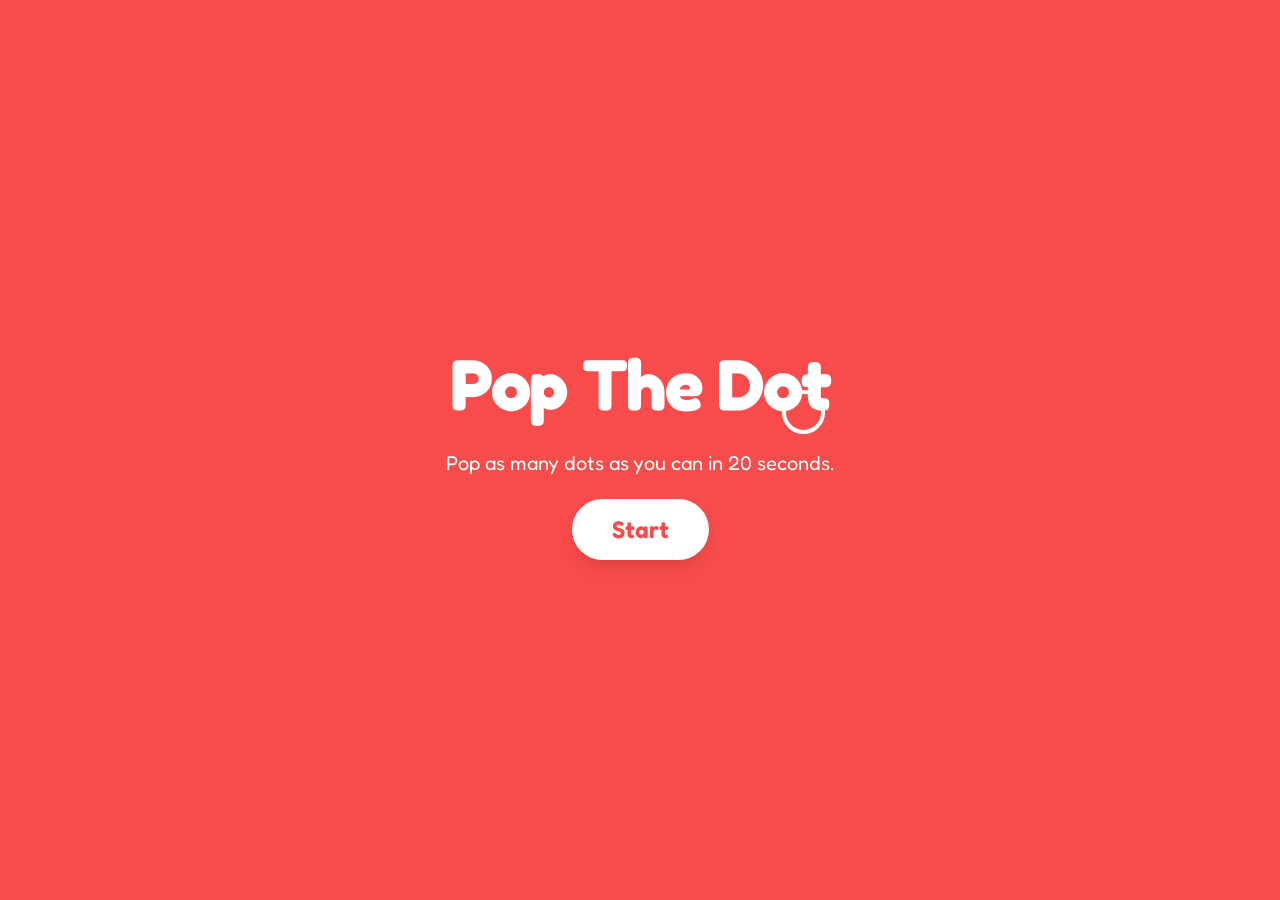
<file: index.html>
<!DOCTYPE html>
<html lang="en">
<head>
  <meta charset="utf-8" />
  <meta name="viewport" content="width=device-width, initial-scale=1" />
  <title>Pop The Dot</title>
  <meta name="description" content="Pop as many dots as you can in 20 seconds." />
  <link rel="preconnect" href="https://fonts.googleapis.com" />
  <link rel="preconnect" href="https://fonts.gstatic.com" crossorigin />
  <link
    rel="stylesheet"
    href="https://fonts.googleapis.com/css2?family=Fredoka:wght@400;500;600;700&display=swap"
  />
  <style>
    :root {
      --pop: oklch(0.66 0.21 25);
      --pop-foreground: oklch(1 0 0);
      --background: oklch(1 0 0);
      --foreground: oklch(0.129 0.042 264.695);
      --muted: oklch(0.968 0.007 247.896);
      --card: oklch(1 0 0);
      --border: oklch(0.929 0.013 255.508);
      --timer-ok: oklch(0.72 0.17 150);
      --timer-warn: oklch(0.85 0.17 85);
      --timer-danger: oklch(0.63 0.24 27);
    }

    * { box-sizing: border-box; margin: 0; }

    body {
      font-family: "Fredoka", ui-rounded, system-ui, sans-serif;
      background: var(--background);
      color: var(--foreground);
    }

    main {
      position: relative;
      display: flex;
      flex-direction: column;
      align-items: center;
      justify-content: center;
      gap: 1rem;
      height: 100dvh;
      overflow: hidden;
      padding: 1rem;
      transition: background-color 700ms;
    }
    main.coloured { background: var(--pop); color: var(--pop-foreground); }
    main.plain { background: var(--background); color: var(--pop); }

    .hidden { display: none !important; }

    h1 { position: relative; font-weight: 700; letter-spacing: -0.025em; }
    h1.big { font-size: clamp(3rem, 10vw, 4.5rem); }
    h1.small { font-size: clamp(1.75rem, 5vw, 3rem); }

    .big-btn {
      border: 0;
      cursor: pointer;
      border-radius: 9999px;
      background: var(--pop-foreground);
      color: var(--pop);
      padding: 1rem 2.5rem;
      font-size: 1.5rem;
      font-weight: 600;
      font-family: inherit;
      box-shadow: 0 10px 15px -3px rgb(0 0 0 / 0.1);
      transition: transform 150ms;
    }
    .big-btn:hover { transform: scale(1.05); }
    .big-btn:active { transform: scale(0.95); }

    .screen { position: relative; display: flex; flex-direction: column; align-items: center; gap: 1.5rem; text-align: center; }
    .subtext { font-size: 1.25rem; }
    .times-up { font-size: 1.5rem; }
    .final-score { font-size: clamp(2.25rem, 8vw, 3.75rem); font-weight: 700; white-space: nowrap; }

    .score-footer { position: absolute; bottom: 1rem; left: 1rem; font-size: 1rem; font-weight: 500; }

    .hud { position: relative; width: 100%; max-width: 36rem; display: flex; flex-direction: column; gap: 0.5rem; }
    .hud.invisible { visibility: hidden; }
    .hud-row {
      display: flex;
      justify-content: space-between;
      border-radius: 9999px;
      background: var(--muted);
      color: var(--foreground);
      padding: 0.75rem 1.5rem;
      font-size: 1.25rem;
      font-weight: 600;
    }
    .bar-track { height: 0.75rem; width: 100%; overflow: hidden; border-radius: 9999px; background: var(--muted); }
    .bar-fill { height: 100%; border-radius: 9999px; transition: width 1000ms linear, background-color 300ms; }

    #area {
      position: relative;
      aspect-ratio: 1 / 1;
      width: min(100%, 36rem, calc(100dvh - 15rem));
      overflow: hidden;
      border-radius: 1.5rem;
      border: 4px dashed var(--border);
      background: var(--card);
      box-shadow: 0 10px 15px -3px rgb(0 0 0 / 0.1);
    }

    #dot {
      position: absolute;
      width: 56px;
      height: 56px;
      border: 0;
      cursor: pointer;
      border-radius: 9999px;
      background: var(--pop);
      box-shadow: 0 4px 6px -1px rgb(0 0 0 / 0.1);
      animation: dot-in 150ms ease-out;
    }
    #dot:hover { filter: brightness(1.1); }

    .pop-ring {
      position: absolute;
      pointer-events: none;
      border-radius: 9999px;
      border: 4px solid var(--pop);
      width: 56px;
      height: 56px;
      animation: pop-ring 400ms ease-out forwards;
    }

    #ready-overlay {
      position: absolute;
      inset: 0;
      display: flex;
      flex-direction: column;
      align-items: center;
      justify-content: center;
      gap: 0.5rem;
      color: var(--pop);
    }
    #ready-overlay p:first-child { font-size: 1.5rem; font-weight: 500; }
    #ready-count { font-size: 6rem; font-weight: 700; animation: ready-pulse 600ms ease-out; }

    #sweep {
      position: fixed;
      inset: 0;
      pointer-events: none;
    }

    .o-wrap { position: relative; display: inline-block; }
    .o-letter { display: inline-block; animation: o-burst 2.4s ease-in-out infinite; }
    .o-ring {
      position: absolute;
      left: 50%;
      top: 58%;
      width: 0.6em;
      height: 0.6em;
      border-radius: 9999px;
      border: 4px solid var(--pop-foreground);
      pointer-events: none;
      animation: o-ring 2.4s ease-out infinite;
    }

    @keyframes sweep-in {
      from { clip-path: circle(0% at 100% 100%); }
      to { clip-path: circle(150% at 100% 100%); }
    }
    @keyframes sweep-out {
      from { clip-path: circle(0% at 0% 0%); }
      to { clip-path: circle(150% at 0% 0%); }
    }
    @keyframes o-burst {
      0%, 40% { transform: scale(1); opacity: 1; }
      50% { transform: scale(1.25); opacity: 1; }
      55% { transform: scale(0); opacity: 0; }
      80% { transform: scale(0); opacity: 0; }
      92% { transform: scale(1.1); opacity: 1; }
      100% { transform: scale(1); opacity: 1; }
    }
    @keyframes o-ring {
      0%, 52% { transform: translate(-50%, -50%) scale(0.6); opacity: 0; }
      55% { transform: translate(-50%, -50%) scale(0.8); opacity: 1; }
      75%, 100% { transform: translate(-50%, -50%) scale(2); opacity: 0; }
    }
    @keyframes pop-ring {
      from { transform: translate(-50%, -50%) scale(0.6); opacity: 1; }
      to { transform: translate(-50%, -50%) scale(1.8); opacity: 0; }
    }
    @keyframes ready-pulse {
      0% { transform: scale(0.4); opacity: 0; }
      30% { transform: scale(1.1); opacity: 1; }
      100% { transform: scale(1); opacity: 1; }
    }
    @keyframes dot-in {
      from { transform: scale(0); }
      to { transform: scale(1); }
    }
  </style>
</head>
<body>
  <main id="app" class="coloured">
    <div id="sweep" class="hidden"></div>

    <!-- Start screen -->
    <div id="screen-start" class="screen">
      <h1 class="big">
        Pop The D<span class="o-wrap"><span class="o-letter">o</span><span class="o-ring" aria-hidden="true"></span></span>t
      </h1>
      <p class="subtext">Pop as many dots as you can in 20 seconds.</p>
      <button class="big-btn" id="btn-start">Start</button>
    </div>

    <!-- Score screen -->
    <div id="screen-over" class="screen hidden">
      <p class="times-up">Time's up!</p>
      <p class="final-score" id="final-score">⭐ 0 dots popped</p>
      <button class="big-btn" id="btn-restart">Restart</button>
    </div>
    <footer id="score-footer" class="score-footer hidden">
      Pop The Dot
    </footer>

    <!-- Play screen -->
    <h1 id="play-title" class="small hidden">Pop The Dot</h1>
    <div id="hud" class="hud invisible hidden">
      <div class="hud-row">
        <span id="hud-time">⏱ 20s</span>
        <span id="hud-score">⭐ 0</span>
      </div>
      <div class="bar-track"><div class="bar-fill" id="bar-fill" style="width: 100%; background: var(--timer-ok);"></div></div>
    </div>
    <div id="area" class="hidden">
      <button id="dot" aria-label="Dot" class="hidden"></button>
      <div id="ready-overlay" class="hidden">
        <p>Get ready…</p>
        <p id="ready-count">3</p>
      </div>
    </div>
  </main>

  <script>
    const GAME_SECONDS = 20;
    const READY_SECONDS = 3;
    const DOT_SIZE = 56;

    const app = document.getElementById("app");
    const sweep = document.getElementById("sweep");
    const screenStart = document.getElementById("screen-start");
    const screenOver = document.getElementById("screen-over");
    const scoreFooter = document.getElementById("score-footer");
    const finalScore = document.getElementById("final-score");
    const playTitle = document.getElementById("play-title");
    const hud = document.getElementById("hud");
    const hudTime = document.getElementById("hud-time");
    const hudScore = document.getElementById("hud-score");
    const barFill = document.getElementById("bar-fill");
    const area = document.getElementById("area");
    const dot = document.getElementById("dot");
    const readyOverlay = document.getElementById("ready-overlay");
    const readyCount = document.getElementById("ready-count");

    let phase = "idle"; // idle | ready | playing | over
    let score = 0;
    let timeLeft = GAME_SECONDS;
    let readyTimer = null;
    let gameTimer = null;
    let stopMusic = () => {};

    // ---------- Sound (Web Audio API, no files needed) ----------
    let ctx = null;
    const audio = () => (ctx ??= new (window.AudioContext || window.webkitAudioContext)());
    const safe = (fn) => { try { fn(); } catch { /* sound is a bonus */ } };

    function playPop() {
      const ac = audio();
      const t = ac.currentTime;
      const buf = ac.createBuffer(1, ac.sampleRate * 0.05, ac.sampleRate);
      const d = buf.getChannelData(0);
      for (let i = 0; i < d.length; i++) d[i] = (Math.random() * 2 - 1) * (1 - i / d.length) ** 3;
      const noise = ac.createBufferSource();
      noise.buffer = buf;
      const ng = ac.createGain();
      ng.gain.value = 0.5;
      noise.connect(ng).connect(ac.destination);
      noise.start(t);
      const o = ac.createOscillator();
      const g = ac.createGain();
      o.frequency.setValueAtTime(900, t);
      o.frequency.exponentialRampToValueAtTime(180, t + 0.12);
      g.gain.setValueAtTime(0.35, t);
      g.gain.exponentialRampToValueAtTime(0.001, t + 0.15);
      o.connect(g).connect(ac.destination);
      o.start(t);
      o.stop(t + 0.16);
    }

    function startMusic() {
      const ac = audio();
      const notes = [523, 659, 784, 659, 587, 698, 880, 698];
      const master = ac.createGain();
      master.gain.value = 0.08;
      master.connect(ac.destination);
      let step = 0;
      const play = () => {
        const t = ac.currentTime;
        const o = ac.createOscillator();
        const g = ac.createGain();
        o.type = "triangle";
        o.frequency.value = notes[step++ % notes.length];
        g.gain.setValueAtTime(1, t);
        g.gain.exponentialRampToValueAtTime(0.001, t + 0.2);
        o.connect(g).connect(master);
        o.start(t);
        o.stop(t + 0.22);
      };
      play();
      const id = setInterval(play, 250);
      return () => { clearInterval(id); master.disconnect(); };
    }

    // ---------- Game logic ----------
    const randomSpot = () => ({ x: Math.random(), y: Math.random() });

    function placeDot() {
      const s = randomSpot();
      dot.style.left = `calc((100% - ${DOT_SIZE}px) * ${s.x})`;
      dot.style.top = `calc((100% - ${DOT_SIZE}px) * ${s.y})`;
      // Restart the dot-in animation
      dot.style.animation = "none";
      void dot.offsetWidth;
      dot.style.animation = "";
    }

    function setColoured(coloured, animate) {
      app.classList.toggle("coloured", coloured);
      app.classList.toggle("plain", !coloured);
      if (animate) {
        sweep.classList.remove("hidden");
        sweep.style.backgroundColor = coloured ? "var(--pop)" : "var(--background)";
        sweep.style.animation = "none";
        void sweep.offsetWidth;
        sweep.style.animation = `${coloured ? "sweep-out" : "sweep-in"} 700ms ease-out forwards`;
      }
    }

    function showScreen(name) {
      screenStart.classList.toggle("hidden", name !== "start");
      screenOver.classList.toggle("hidden", name !== "over");
      scoreFooter.classList.toggle("hidden", name !== "over");
      playTitle.classList.toggle("hidden", name === "start" || name === "over");
      area.classList.toggle("hidden", name === "start" || name === "over");
      hud.classList.toggle("hidden", name === "start" || name === "over");
      hud.classList.toggle("invisible", name !== "playing");
      dot.classList.toggle("hidden", name !== "playing");
      readyOverlay.classList.toggle("hidden", name !== "ready");
    }

    function updateHud() {
      hudTime.textContent = `⏱ ${timeLeft}s`;
      hudScore.textContent = `⭐ ${score}`;
      const pct = timeLeft / GAME_SECONDS;
      barFill.style.width = `${pct * 100}%`;
      barFill.style.background =
        pct > 0.5 ? "var(--timer-ok)" : pct > 0.25 ? "var(--timer-warn)" : "var(--timer-danger)";
    }

    function start() {
      safe(() => audio().resume().catch(() => {}));
      clearInterval(readyTimer);
      clearInterval(gameTimer);
      safe(stopMusic);
      score = 0;
      timeLeft = GAME_SECONDS;
      updateHud();
      phase = "ready";
      setColoured(false, true);
      showScreen("ready");
      let r = READY_SECONDS;
      readyCount.textContent = r;
      readyTimer = setInterval(() => {
        r -= 1;
        if (r <= 0) {
          clearInterval(readyTimer);
          beginPlay();
        } else {
          readyCount.textContent = r;
          readyCount.style.animation = "none";
          void readyCount.offsetWidth;
          readyCount.style.animation = "";
        }
      }, 1000);
    }

    function beginPlay() {
      phase = "playing";
      showScreen("playing");
      placeDot();
      dot.classList.remove("hidden");
      safe(() => (stopMusic = startMusic()));
      gameTimer = setInterval(() => {
        timeLeft -= 1;
        updateHud();
        if (timeLeft <= 0) endGame();
      }, 1000);
    }

    function endGame() {
      clearInterval(gameTimer);
      safe(stopMusic);
      phase = "over";
      finalScore.textContent = `⭐ ${score} ${score === 1 ? "dot" : "dots"} popped`;
      setColoured(true, true);
      showScreen("over");
    }

    dot.addEventListener("click", () => {
      if (phase !== "playing") return;
      // Pop ring at the dot's centre
      const ring = document.createElement("span");
      ring.className = "pop-ring";
      const rect = dot.getBoundingClientRect();
      const areaRect = area.getBoundingClientRect();
      ring.style.left = `${rect.left - areaRect.left + DOT_SIZE / 2}px`;
      ring.style.top = `${rect.top - areaRect.top + DOT_SIZE / 2}px`;
      area.appendChild(ring);
      setTimeout(() => ring.remove(), 500);
      safe(playPop);
      score += 1;
      updateHud();
      placeDot();
    });

    document.getElementById("btn-start").addEventListener("click", start);
    document.getElementById("btn-restart").addEventListener("click", start);
  </script>
</body>
</html>
</file>
